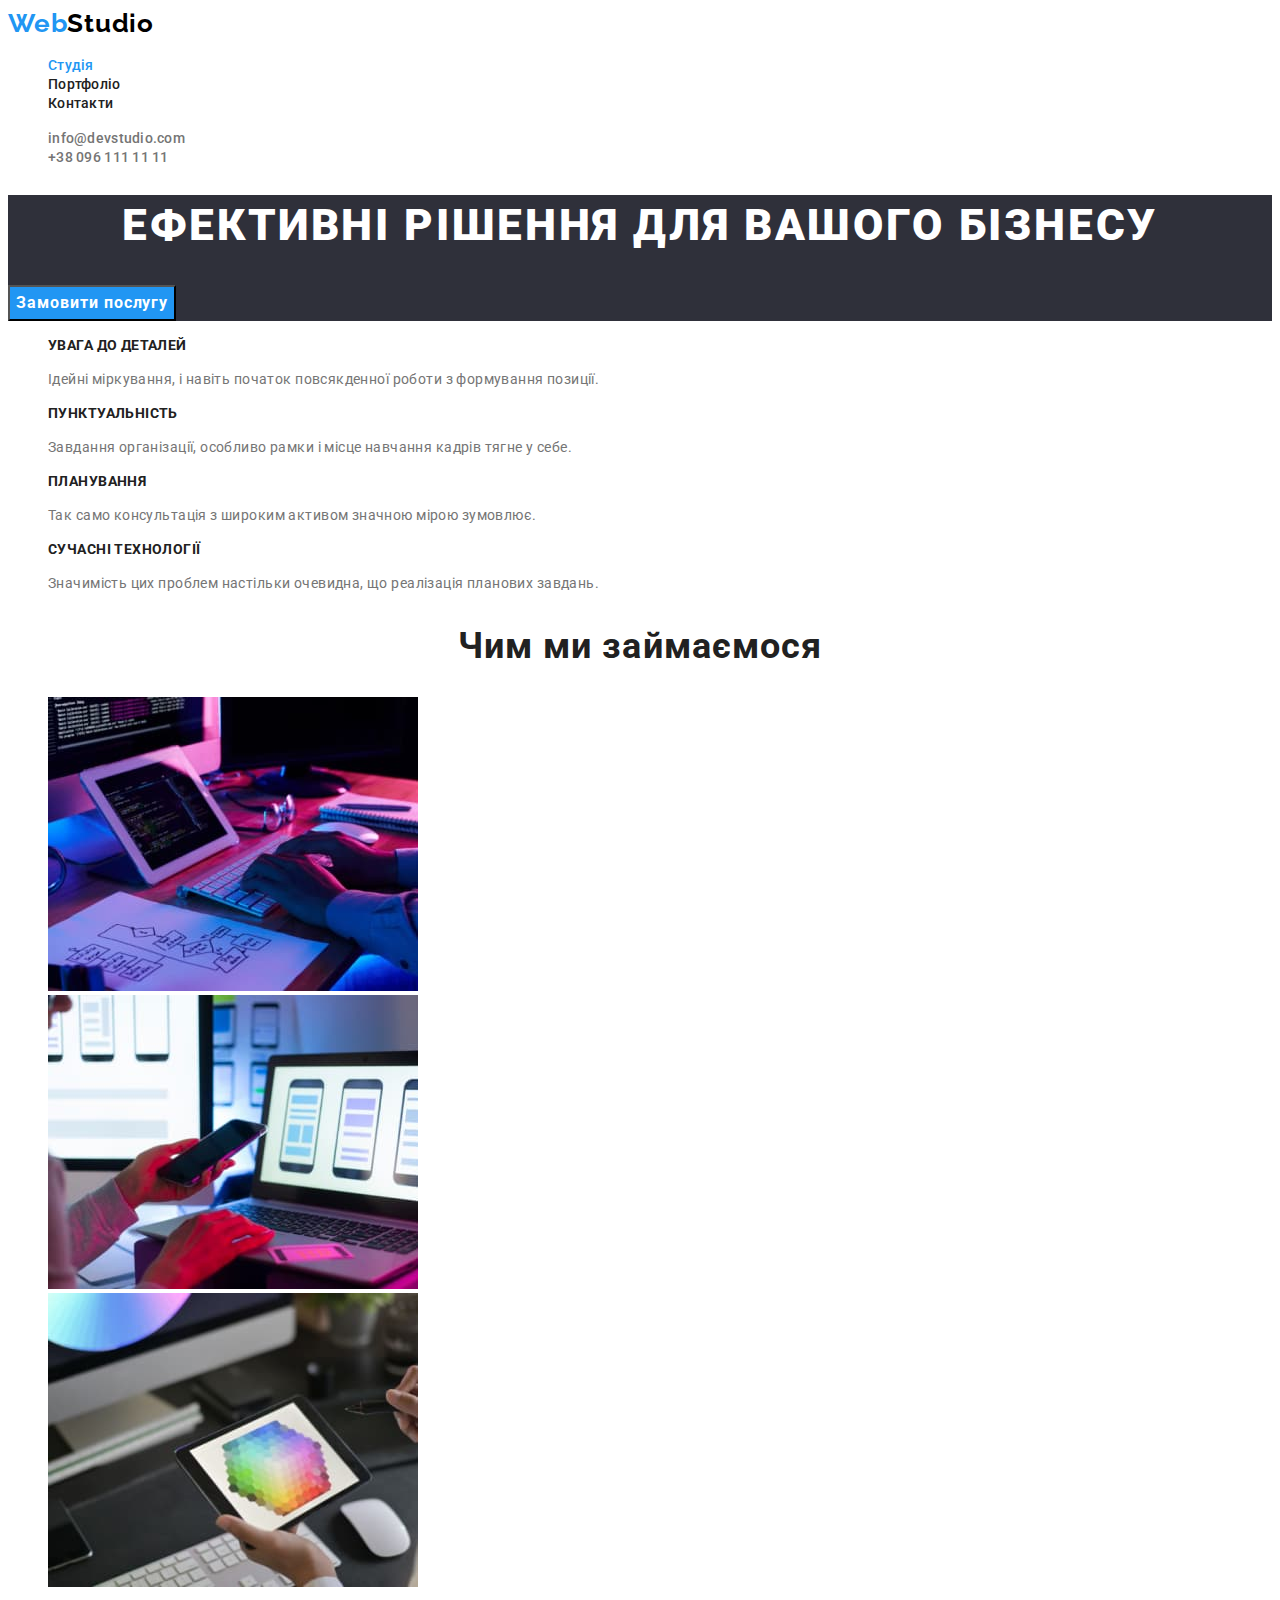
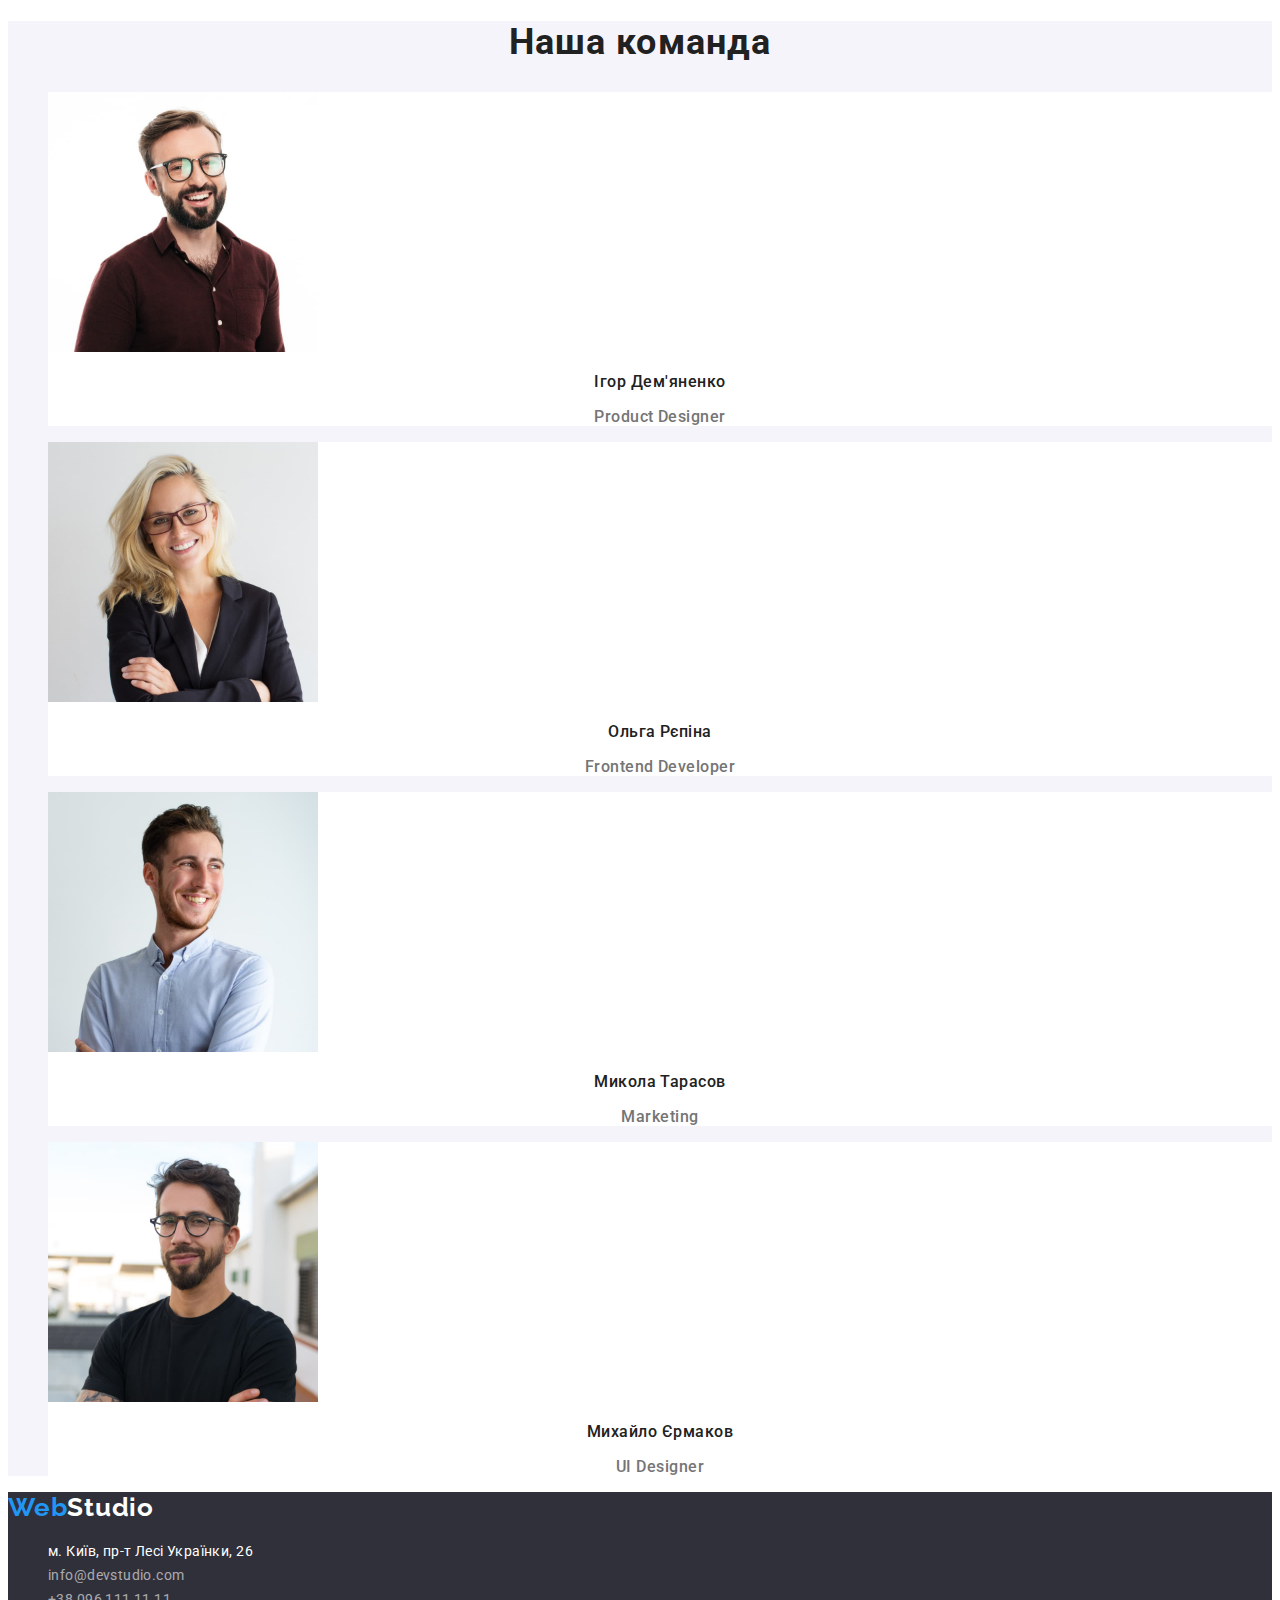
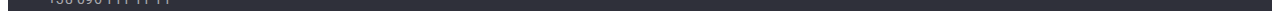
<file: index.html>
<!DOCTYPE html>
<html lang="uk">
  <head>
    <meta charset="UTF-8" />
    <meta http-equiv="X-UA-Compatible" content="IE=edge" />
    <meta name="viewport" content="width=device-width, initial-scale=1.0" />
    <title>Головна</title>
    <link rel="preconnect" href="https://fonts.googleapis.com" />
    <link rel="preconnect" href="https://fonts.gstatic.com" crossorigin />
    <link
      href="https://fonts.googleapis.com/css2?family=Raleway:wght@700&family=Roboto:wght@400;500;700;900&display=swap"
      rel="stylesheet"
    />
    <link rel="stylesheet" href="./css/styles.css" />
  </head>

  <body class="body">
    <!-- Основна навігація сайту -->
    <header class="header">
      <a class="header-logo link" href="./index.html"
        >Web<span class="header-logo-second">Studio</span></a
      >
      <nav class="main-nav">
        <ul class="list">
          <li class="list-item">
            <a class="header-link link active" href="./index.html">Студія</a>
          </li>
          <li class="list-item">
            <a class="header-link link" href="./portfolio.html">Портфоліо</a>
          </li>
          <li class="list-item">
            <a class="header-link link" href="">Контакти</a>
          </li>
        </ul>
      </nav>
      <ul class="list">
        <li class="list-item">
          <a class="header-contacts link" href="mailto:info@devstudio.com">info@devstudio.com</a>
        </li>
        <li class="list-item">
          <a class="header-contacts link" href="tel:+380961111111">+38 096 111 11 11</a>
        </li>
      </ul>
    </header>
    <main class="main">
      <!-- Секція Hero -->
      <section class="hero-section">
        <h1 class="hero-title">Ефективні рішення для вашого бізнесу</h1>
        <button class="hero-button" type="button">Замовити послугу</button>
      </section>
      <!-- Особливості -->
      <section class="features-section">
        <h2 class="section-title visually-hidden">Особливості</h2>
        <ul class="list">
          <li class="list-item">
            <h3 class="features-item-title">Увага до деталей</h3>
            <p class="features-item-desc">
              Ідейні міркування, і навіть початок повсякденної роботи з формування позиції.
            </p>
          </li>
          <li class="list-item">
            <h3 class="features-item-title">Пунктуальність</h3>
            <p class="features-item-desc">
              Завдання організації, особливо рамки і місце навчання кадрів тягне у себе.
            </p>
          </li>
          <li class="list-item">
            <h3 class="features-item-title">Планування</h3>
            <p class="features-item-desc">
              Так само консультація з широким активом значною мірою зумовлює.
            </p>
          </li>
          <li class="list-item">
            <h3 class="features-item-title">Сучасні технології</h3>
            <p class="features-item-desc">
              Значимість цих проблем настільки очевидна, що реалізація планових завдань.
            </p>
          </li>
        </ul>
      </section>
      <!-- Чим ми займаємося -->
      <section class="services-section">
        <h2 class="section-title">Чим ми займаємося</h2>
        <ul class="list">
          <li class="list-item">
            <img
              class="services-img"
              src="./images/index/services/box-1.jpg"
              alt="Розробка програмного забезпечення"
              width="370"
              height="294"
            />
          </li>
          <li class="list-item">
            <img
              class="services-img"
              src="./images/index/services/box-2.jpg"
              alt="Верстка макету сайту"
              width="370"
              height="294"
            />
          </li>
          <li class="list-item">
            <img
              class="services-img"
              src="./images/index/services/box-3.jpg"
              alt="Розробка дизайну сайту"
              width="370"
              height="294"
            />
          </li>
        </ul>
      </section>
      <!-- Наша команда -->
      <section class="team-section">
        <h2 class="section-title">Наша команда</h2>
        <ul class="list">
          <li class="team-item">
            <img
              class="team-img"
              src="./images/index/team/team-card-1.jpg"
              alt="Фото Ігоря Дем'яненка"
              width="270"
              height="260"
            />
            <h3 class="team-item-title">Ігор Дем'яненко</h3>
            <p class="team-item-desc" lang="en">Product Designer</p>
          </li>
          <li class="team-item">
            <img
              class="team-img"
              src="./images/index/team/team-card-2.jpg"
              alt="Фото Ольги Рєпіної"
              width="270"
              height="260"
            />
            <h3 class="team-item-title">Ольга Рєпіна</h3>
            <p class="team-item-desc" lang="en">Frontend Developer</p>
          </li>
          <li class="team-item">
            <img
              class="team-img"
              src="./images/index/team/team-card-3.jpg"
              alt="Фото Миколи Тарасова"
              width="270"
              height="260"
            />
            <h3 class="team-item-title">Микола Тарасов</h3>
            <p class="team-item-desc" lang="en">Marketing</p>
          </li>
          <li class="team-item">
            <img
              class="team-img"
              src="./images/index/team/team-card-4.jpg"
              alt="Фото Михайла Єрмакова"
              width="270"
              height="260"
            />
            <h3 class="team-item-title">Михайло Єрмаков</h3>
            <p class="team-item-desc" lang="en">UI Designer</p>
          </li>
        </ul>
      </section>
    </main>
    <!-- Наша адреса -->
    <footer class="footer">
      <a class="footer-logo link" href="./index.html"
        >Web<span class="footer-logo-second">Studio</span></a
      >
      <address class="address">
        <ul class="list">
          <li class="list-item">
            <a
              class="map-link link"
              href="https://goo.gl/maps/CPtrU1FHBa2aNyZL9"
              target="_blank"
              rel="noopener noreferrer"
              >м. Київ, пр-т Лесі Українки, 26<br />
            </a>
          </li>
          <li class="list-item">
            <a class="mail-link link" href="mailto:info@devstudio.com">info@devstudio.com<br /> </a>
          </li>
          <li class="list-item">
            <a class="tel-link link" href="tel:+380961111111">+38 096 111 11 11</a>
          </li>
        </ul>
      </address>
    </footer>
  </body>
</html>
</file>
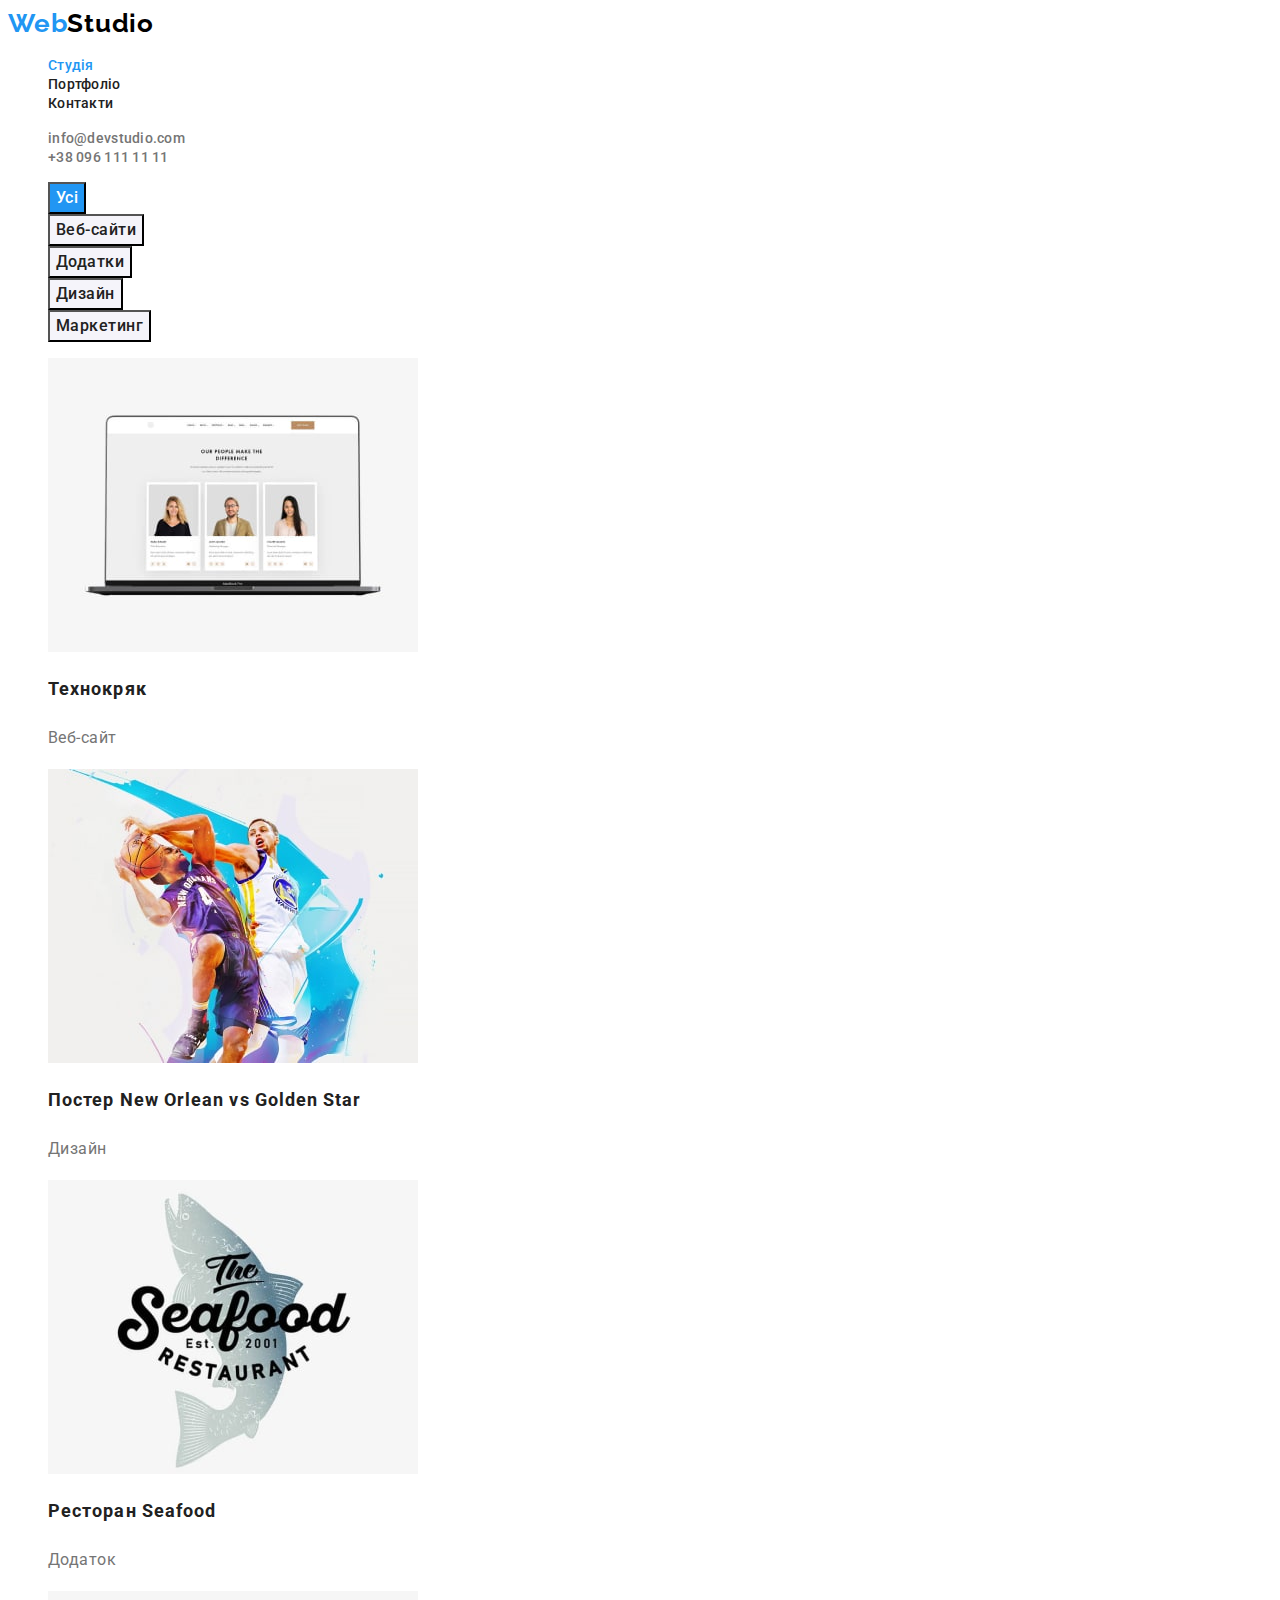
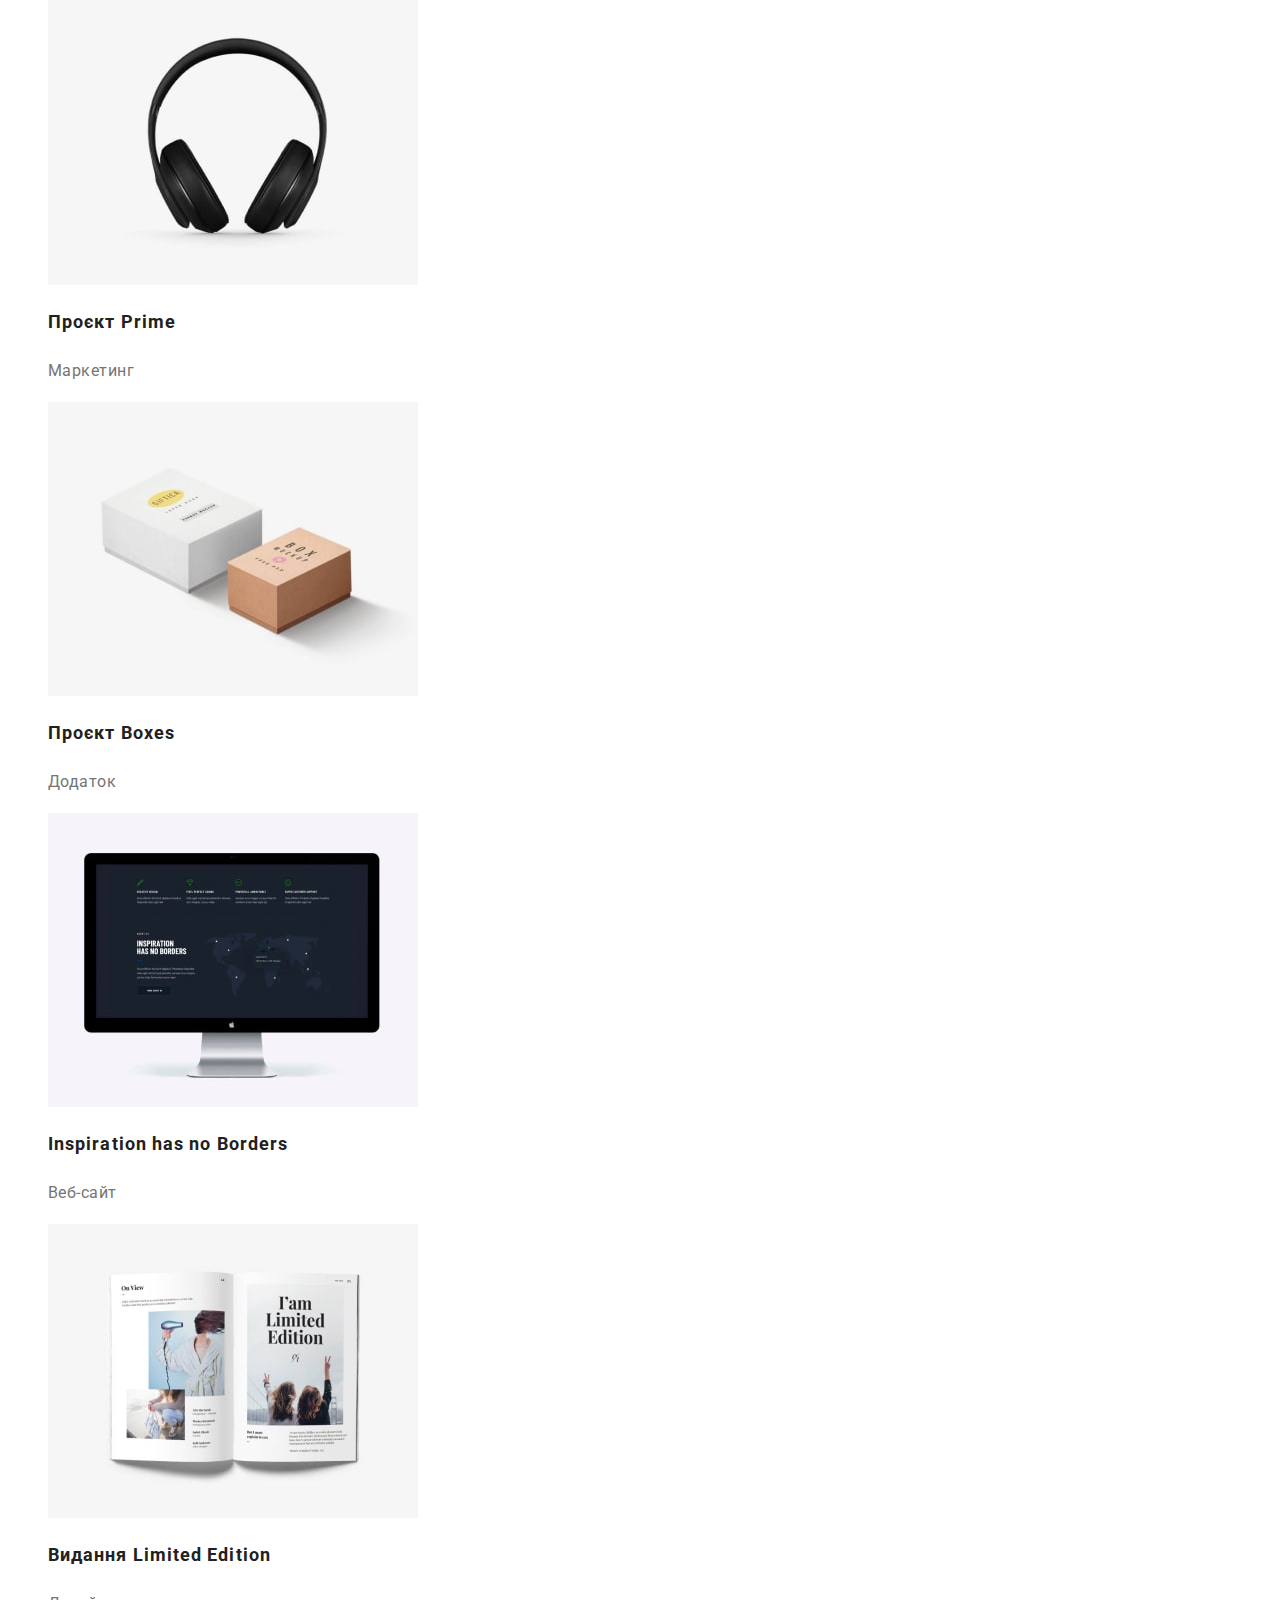
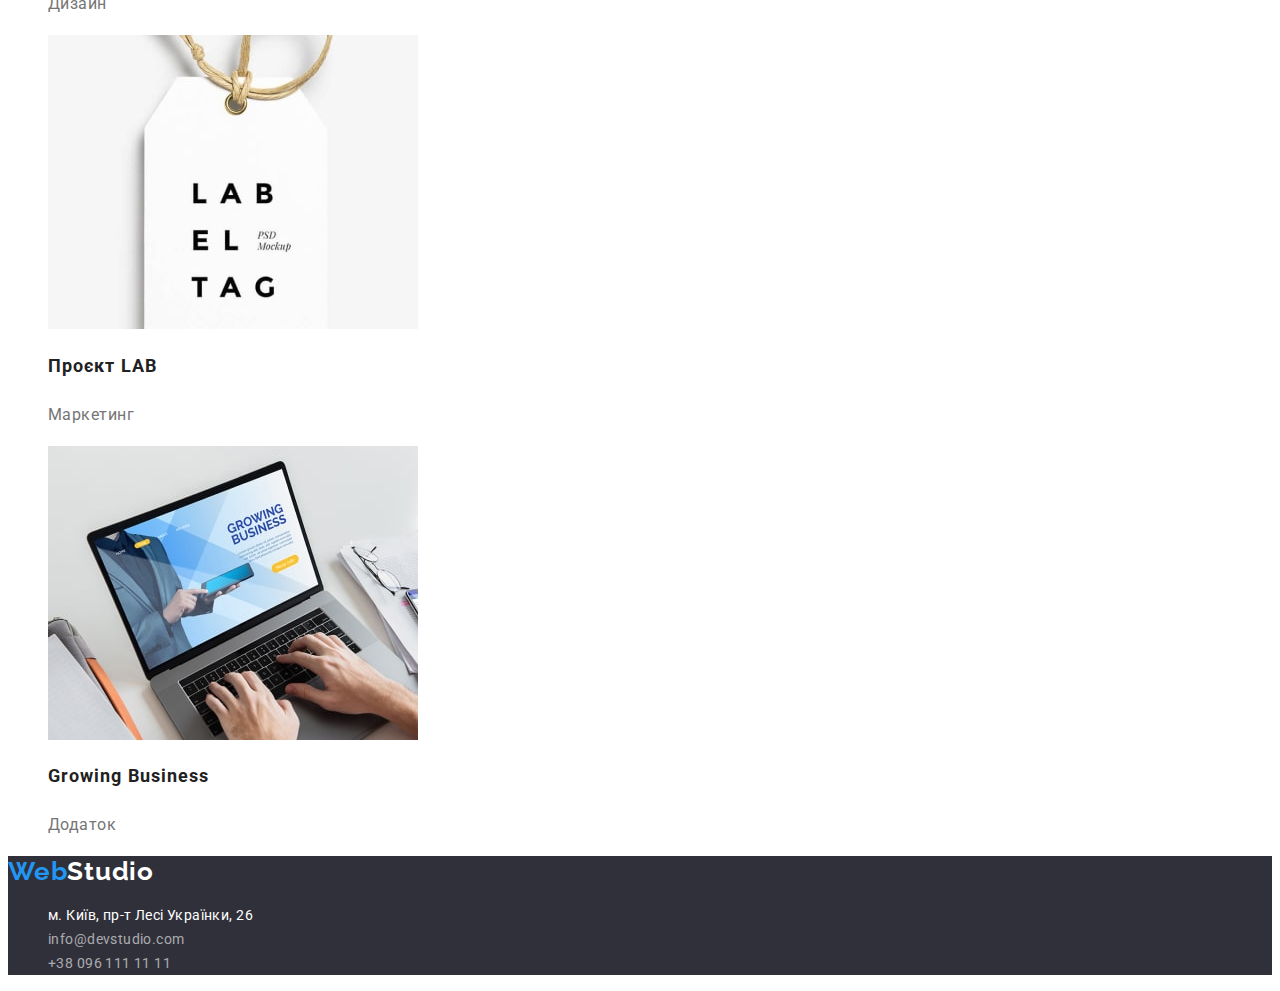
<file: portfolio.html>
<!DOCTYPE html>
<html lang="uk">
  <head>
    <meta charset="UTF-8" />
    <meta http-equiv="X-UA-Compatible" content="IE=edge" />
    <meta name="viewport" content="width=device-width, initial-scale=1.0" />
    <title>Портфоліо</title>
    <link rel="preconnect" href="https://fonts.googleapis.com" />
    <link rel="preconnect" href="https://fonts.gstatic.com" crossorigin />
    <link
      href="https://fonts.googleapis.com/css2?family=Raleway:wght@700&family=Roboto:wght@400;500;700;900&display=swap"
      rel="stylesheet"
    />
    <link rel="stylesheet" href="./css/styles.css" />
  </head>

  <body class="body">
    <!-- Основна навігація сайту -->
    <header class="header">
      <a class="header-logo link" href="./index.html"
        >Web<span class="header-logo-second">Studio</span></a
      >
      <nav class="main-nav">
        <ul class="list">
          <li class="list-item">
            <a class="header-link link active" href="./index.html">Студія</a>
          </li>
          <li class="list-item">
            <a class="header-link link" href="./portfolio.html">Портфоліо</a>
          </li>
          <li class="list-item">
            <a class="header-link link" href="">Контакти</a>
          </li>
        </ul>
      </nav>
      <ul class="list">
        <li class="list-item">
          <a class="header-contacts link" href="mailto:info@devstudio.com">info@devstudio.com</a>
        </li>
        <li class="list-item">
          <a class="header-contacts link" href="tel:+380961111111">+38 096 111 11 11</a>
        </li>
      </ul>
    </header>
    <main class="main">
      <section class="projects-section">
        <h1 class="projects-title visually-hidden">Наші Проєкти</h1>
        <ul class="list">
          <li class="list-item">
            <button class="category-button active-button" type="button">Усі</button>
          </li>
          <li class="list-item">
            <button class="category-button" type="button">Веб-сайти</button>
          </li>
          <li class="list-item"><button class="category-button" type="button">Додатки</button></li>
          <li class="list-item"><button class="category-button" type="button">Дизайн</button></li>
          <li class="list-item">
            <button class="category-button" type="button">Маркетинг</button>
          </li>
        </ul>
        <ul class="list">
          <li>
            <a href="#" class="project-link" target="_blank">
              <img
                src="./images/portfolio/projects/img-0.jpg"
                alt="Проєкт Технокряк"
                class="project-img"
                width="370"
                height="294"
              />
            </a>
            <h2 class="project-name">Технокряк</h2>
            <p class="project-type">Веб-сайт</p>
          </li>
          <li>
            <a href="#" class="project-link" target="_blank">
              <img
                src="./images/portfolio/projects/img-1.jpg"
                alt="Проєкт постер"
                class="project-img"
                width="370"
                height="294"
            /></a>

            <h2 class="project-name">Постер New Orlean vs Golden Star</h2>
            <p class="project-type">Дизайн</p>
          </li>
          <li>
            <a href="#" class="project-link" target="_blank">
              <img
                src="./images/portfolio/projects/img-2.jpg"
                alt="Проєкт додаток ресторан"
                class="project-img"
                width="370"
                height="294"
              />
            </a>
            <h2 class="project-name">Ресторан <span lang="en">Seafood</span></h2>
            <p class="project-type">Додаток</p>
          </li>
          <li>
            <a href="#" class="project-link" target="_blank">
              <img
                src="./images/portfolio/projects/img-3.jpg"
                alt="Проєкт Маркетинг Prime"
                class="project-img"
                width="370"
                height="294"
              />
            </a>
            <h2 class="project-name">Проєкт Prime</h2>
            <p class="project-type">Маркетинг</p>
          </li>
          <li>
            <a href="#" class="project-link" target="_blank">
              <img
                src="./images/portfolio/projects/img-4.jpg"
                alt="Проєкт додаток Boxes"
                class="project-img"
                width="370"
                height="294"
              />
            </a>
            <h2 class="project-name">Проєкт <span lang="en">Boxes</span></h2>
            <p class="project-type">Додаток</p>
          </li>
          <li>
            <a href="#" class="project-link" target="_blank">
              <img
                src="./images/portfolio/projects/img-5.jpg"
                alt="Проєкт Веб-сайт Inspiration has no Borders"
                class="project-img"
                width="370"
                height="294"
              />
            </a>
            <h2 class="project-name" lang="en">Inspiration has no Borders</h2>
            <p class="project-type">Веб-сайт</p>
          </li>
          <li>
            <a href="#" class="project-link" target="_blank">
              <img
                src="./images/portfolio/projects/img-6.jpg"
                alt="Проєкт Видання Limited Edition"
                class="project-img"
                width="370"
                height="294"
              />
            </a>
            <h2 class="project-name">Видання <span lang="en">Limited Edition</span></h2>
            <p class="project-type">Дизайн</p>
          </li>
          <li>
            <a href="#" class="project-link" target="_blank">
              <img
                src="./images/portfolio/projects/img-7.jpg"
                alt="Проєкт Маркетинг LAB "
                class="project-img"
                width="370"
                height="294"
              />
            </a>
            <h2 class="project-name">Проєкт <span lang="en">LAB</span></h2>
            <p class="project-type">Маркетинг</p>
          </li>
          <li>
            <a href="#" class="project-link" target="_blank">
              <img
                src="./images/portfolio/projects/img-8.jpg"
                alt="Проєкт додаток Growing Business"
                class="project-img"
                width="370"
                height="294"
              />
            </a>
            <h2 class="project-name"><span lang="en">Growing Business</span></h2>
            <p class="project-type">Додаток</p>
          </li>
        </ul>
      </section>
    </main>
    <!-- Наша адреса -->
    <footer class="footer">
      <a class="footer-logo link" href="./index.html"
        >Web<span class="footer-logo-second">Studio</span></a
      >
      <address class="address">
        <ul class="list">
          <li class="list-item">
            <a
              class="map-link link"
              href="https://goo.gl/maps/CPtrU1FHBa2aNyZL9"
              target="_blank"
              rel="noopener noreferrer"
              >м. Київ, пр-т Лесі Українки, 26<br />
            </a>
          </li>
          <li class="list-item">
            <a class="mail-link link" href="mailto:info@devstudio.com">info@devstudio.com<br /> </a>
          </li>
          <li class="list-item">
            <a class="tel-link link" href="tel:+380961111111">+38 096 111 11 11</a>
          </li>
        </ul>
      </address>
    </footer>
  </body>
</html>
</file>
<file: css/styles.css>
:root {
  /* Шрифти */
  --main-font: Roboto, sans-serif;
  --secondary-font: Raleway, sans-serif;

  /* Відстань між літерами */
  --ls-6: 0.06em;
  --ls-3: 0.03em;
  --ls-2: 0.02em;

  /* Кольори тексту */
  --main-txt-color: #212121;
  --secondary-txt-color: #757575;
  --accent-txt-color: #2196f3;
  --light-txt-color: #ffffff;
  --dark-txt-color: #000000;
  --contacts-txt-color: rgba(255, 255, 255, 0.6);

  /* Кольори фону */
  --main-bgc: #ffffff;
  --dark-bgc: #2f303a;
  --light-bgc: #f5f4fa;
  --accent-bgc: #2196f3;
  --accent-bgc-hover: #188ce8;
}

/* Стилі body */
body {
  font-family: var(--main-font);
  color: var(--main-txt-color);
  background-color: var(--main-bgc);
}

/* Скидання стилів списку */
.list {
  list-style: none;
}

/* Скидання декору тексту */
.link {
  text-decoration: none;
}

/* Хедер */
.header-logo {
  font-family: var(--secondary-font);
  font-weight: 700;
  font-size: 26px;
  line-height: calc(31 / 26);
  letter-spacing: var(--ls-3);
  color: var(--accent-txt-color);
}

.header-logo-second {
  color: var(--dark-txt-color);
}

.header-link {
  font-weight: 500;
  font-size: 14px;
  line-height: calc(16 / 14);
  letter-spacing: var(--ls-2);
  color: var(--main-txt-color);
}

.header-contacts {
  font-weight: 500;
  font-size: 14px;
  line-height: calc(16 / 14);
  letter-spacing: var(--ls-2);
  color: var(--secondary-txt-color);
}

.header-link.active,
.header-link:hover,
.header-link:focus,
.header-contacts.active,
.header-contacts:hover,
.header-contacts:focus {
  color: var(--accent-txt-color);
}

/* Hero */
.hero-section {
  background-color: var(--dark-bgc);
}

.hero-title {
  font-weight: 900;
  font-size: 44px;
  line-height: calc(60 / 44);
  text-align: center;
  letter-spacing: var(--ls-6);
  text-transform: uppercase;
  color: var(--main-bgc);
}

.hero-button {
  background-color: var(--accent-bgc);
  font-family: inherit;
  font-weight: 700;
  font-size: 16px;
  line-height: calc(30 / 16);
  letter-spacing: var(--ls-6);
  color: var(--light-txt-color);
}

.hero-button:hover,
.hero-button:focus {
  cursor: pointer;
  background-color: var(--accent-bgc-hover);
}

/* Приховування заголовку */
.visually-hidden {
  border: 0;
  clip: rect(0 0 0 0);
  height: auto;
  margin: 0;
  overflow: hidden;
  padding: 0;
  position: absolute;
  width: 1px;
  white-space: nowrap;
}

/* Особливості */
.section-title {
  font-size: 36px;
  line-height: calc(42 / 36);
  text-align: center;
  letter-spacing: var(--ls-3);
}

.features-item-title {
  font-size: 14px;
  line-height: calc(16 / 14);
  letter-spacing: var(--ls-3);
  text-transform: uppercase;
}

.features-item-desc {
  font-size: 14px;
  line-height: calc(24 / 14);
  letter-spacing: var(--ls-3);
  color: var(--secondary-txt-color);
}

/* Наша команда */
.team-section {
  background-color: var(--light-bgc);
}

.team-item {
  background-color: var(--main-bgc);
}

.team-item-title {
  font-weight: 500;
  font-size: 16px;
  line-height: calc(19 / 16);
  text-align: center;
  letter-spacing: var(--ls-3);
}

.team-item-desc {
  font-weight: 500;
  line-height: calc(19 / 16);
  text-align: center;
  letter-spacing: var(--ls-3);
  color: var(--secondary-txt-color);
}

/* Футер */
.footer {
  background-color: var(--dark-bgc);
}

.footer-logo {
  font-family: var(--secondary-font);
  font-weight: 700;
  font-size: 26px;
  line-height: calc(31 / 26);
  letter-spacing: var(--ls-3);
  color: var(--accent-txt-color);
}

.footer-logo-second {
  color: var(--light-txt-color);
}

.map-link {
  font-size: 14px;
  line-height: calc(24 / 14);
  letter-spacing: var(--ls-3);
  color: var(--light-txt-color);
  font-style: normal;
}

.mail-link,
.tel-link {
  font-size: 14px;
  line-height: calc(24 / 14);
  letter-spacing: var(--ls-3);
  color: var(--contacts-txt-color);
  font-style: normal;
}

.mail-link:hover,
.tel-link:hover,
.mail-link:focus,
.tel-link:focus {
  color: var(--accent-txt-color);
}

/* Проекти */
.category-button {
  background-color: var(--light-bgc);
  font-family: inherit;
  font-weight: 500;
  font-size: 16px;
  line-height: calc(26 / 16);
  letter-spacing: var(--ls-3);
  color: var(--main-txt-color);
}

.category-button.active-button,
.category-button:hover,
.category-button:focus {
  background-color: var(--accent-bgc);
  color: var(--light-txt-color);
  cursor: pointer;
}

.project-name {
  font-size: 18px;
  line-height: calc(36 / 18);
  letter-spacing: var(--ls-6);
}

.project-type {
  line-height: calc(30 / 16);
  letter-spacing: var(--ls-3);
  color: var(--secondary-txt-color);
}
</file>
